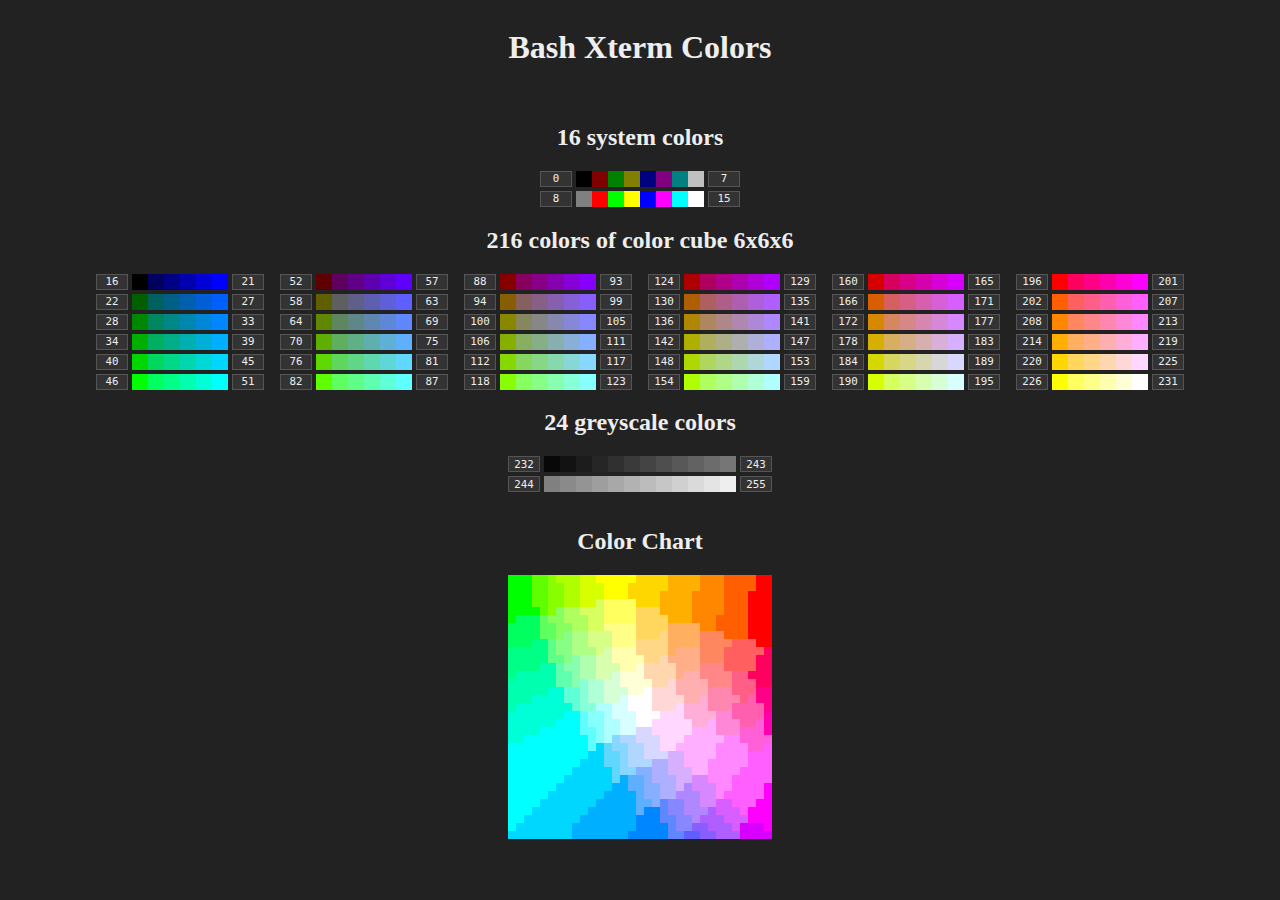
<file: index.html>
<html>
  <head>
    <title>Bash Xterm Colors</title>
    <link rel="stylesheet" href="style.css" />
    <script src="js/colors.js"></script>
    <script src="js/color-chart.js"></script>
    <script src="js/layouts.js"></script>
    <script src="js/render.js"></script>
  </head>
  <body>
    <h1>Bash Xterm Colors</h1>
    <div id="basic-layout" class="layout"></div>
    <div id="color-chart" class="chart"></div>
    <script>
      render("#basic-layout", renderLayout("basic"));
      render("#color-chart", renderColorChart());
    </script>
  </body>
</html>
</file>
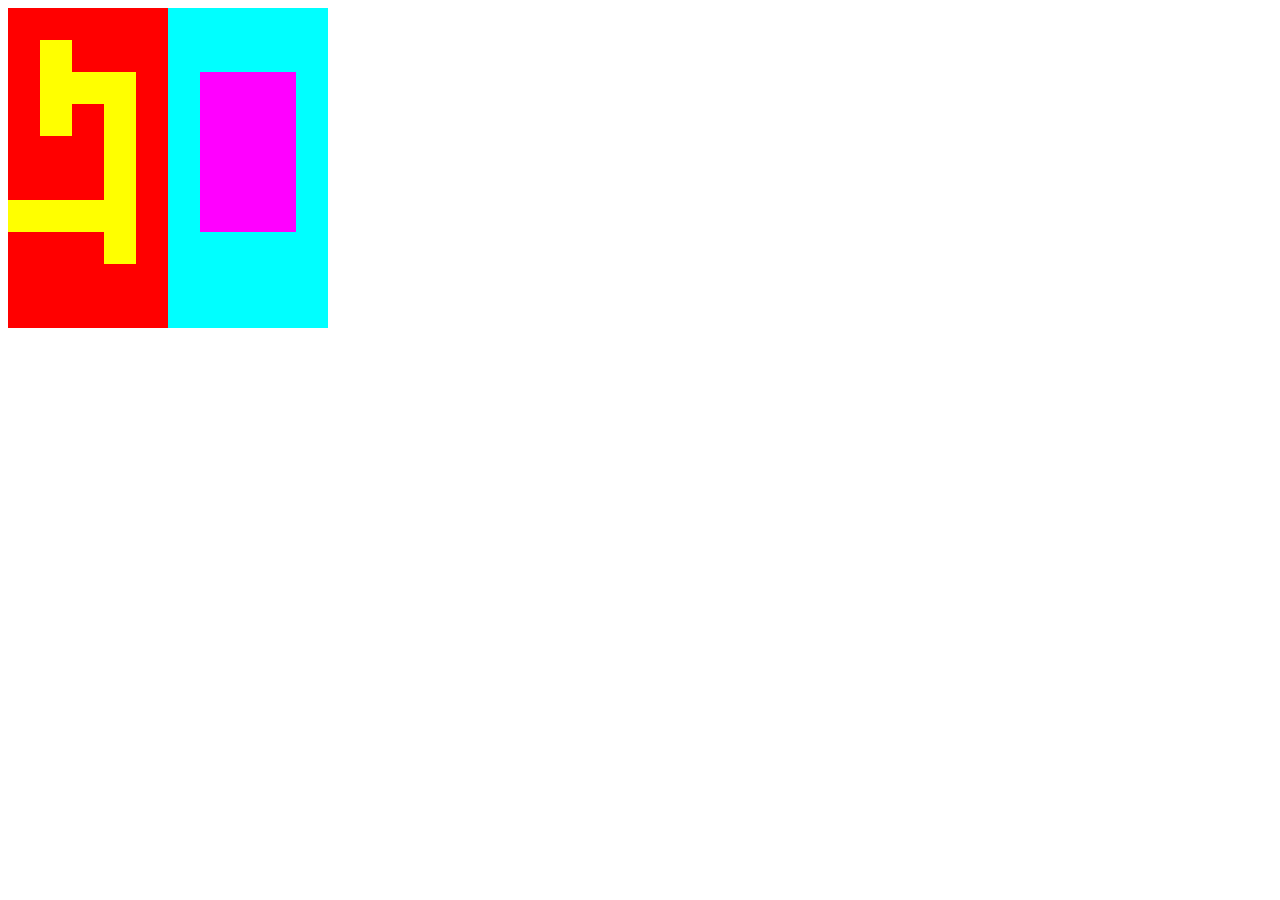
<file: experiment.html>
<!DOCTYPE html>
<html lang="en">
  <head>
    <meta charset="UTF-8" />
    <meta name="viewport" content="width=device-width, initial-scale=1.0" />
    <title>Document</title>
    <style>
      *,
      *::before,
      *::after {
        box-sizing: border-box;
      }
      body {
        --border-color: #000000;
        --border-style: solid;
        --border-width: 2px;
      }
      .matrix {
        display: flex;
        flex-direction: column;
      }
      .row {
        display: flex;
        flex-direction: row;
      }
      .cell {
        display: flex;
        width: 32px;
        aspect-ratio: 1;
      }
      .cell:hover {
        cursor: pointer;
      }
      .highlighted-border-top {
        border-top: var(--border-width) var(--border-style) var(--border-color);
      }
      .highlighted-border-bottom {
        border-bottom: var(--border-width) var(--border-style) var(--border-color);
      }
      .highlighted-border-left {
        border-left: var(--border-width) var(--border-style) var(--border-color);
      }
      .highlighted-border-right {
        border-right: var(--border-width) var(--border-style) var(--border-color);
      }
    </style>
  </head>
  <body>
    <div class="root"></div>
    <script>
      const colors = [
        "#000000", // black
        "#800000", // maroon
        "#008000", // green
        "#808000", // olive
        "#000080", // navy
        "#800080", // purple
        "#008080", // teal
        "#c0c0c0", // silver
        "#808080", // grey
        "#ff0000", // red
        "#00ff00", // lime
        "#ffff00", // yellow
        "#0000ff", // blue
        "#ff00ff", // fuchsia
        "#00ffff", // aqua
        "#ffffff", // white
      ];

      const dataMatrix = [
        [9, 9, 9, 9, 9, 14, 14, 14, 14, 14],
        [9, 11, 9, 9, 9, 14, 14, 14, 14, 14],
        [9, 11, 11, 11, 9, 14, 13, 13, 13, 14],
        [9, 11, 9, 11, 9, 14, 13, 13, 13, 14],
        [9, 9, 9, 11, 9, 14, 13, 13, 13, 14],
        [9, 9, 9, 11, 9, 14, 13, 13, 13, 14],
        [11, 11, 11, 11, 9, 14, 13, 13, 13, 14],
        [9, 9, 9, 11, 9, 14, 14, 14, 14, 14],
        [9, 9, 9, 9, 9, 14, 14, 14, 14, 14],
        [9, 9, 9, 9, 9, 14, 14, 14, 14, 14],
      ];

      const directions = [
        [-1, 0],
        [1, 0],
        [0, -1],
        [0, 1],
      ];

      let cachedRegion = null;
      let cachedColor = null;

      const init = () => {
        renderMatrix(".root", dataMatrix);
        document.addEventListener("mouseover", handleMouseOver);
        document.addEventListener("mouseout", handleMouseOut);
      };

      const renderMatrix = (selector, matrix) => {
        const content = matrix.map(renderRow).join("");
        document.querySelector(selector).innerHTML = content;
      };

      const renderRow = (row, rowIndex) => `
        <div class="row">
          ${row
            .map((cell, colIndex) => renderCell(cell, rowIndex, colIndex))
            .join("")}
        </div>`;

      const renderCell = (cell, rowIndex, colIndex) => `
        <div
          class="cell"
          style="background:${colors[cell]}"
          data-row="${rowIndex}"
          data-col="${colIndex}"></div>
      `;

      const isInBounds = (row, col) =>
        row >= 0 &&
        col >= 0 &&
        row < dataMatrix.length &&
        col < dataMatrix[0].length;

      const numToHexStr = (n, size = 2) =>
        Math.floor(n).toString(16).padStart(size, "0");

      const chunkString = (str, size) =>
        Array.from({ length: Math.ceil(str.length / size) }).map((_, i) =>
          str.slice(i * size, i * size + size)
        );

      const darkenColor = (hex, percent) => {
        return `#${chunkString(hex.replace(/^#/, ""), 2)
          .map((b) => numToHexStr(parseInt(b, 16) * (1 - percent)))
          .join("")}`;
      };

      const findAdjacentCells = (
        row,
        col,
        targetColor,
        visited = new Set()
      ) => {
        const key = `${row},${col}`;
        if (
          visited.has(key) ||
          !isInBounds(row, col) ||
          dataMatrix[row][col] !== targetColor
        )
          return [];
        visited.add(key);
        return [
          { row, col },
          ...directions.flatMap(([rowOffset, colOffset]) =>
            findAdjacentCells(
              row + rowOffset,
              col + colOffset,
              targetColor,
              visited
            )
          ),
        ];
      };

      const isBorderCell = (row, col, region) => {
        return directions.some(([rowOffset, colOffset]) => {
          const newRow = row + rowOffset;
          const newCol = col + colOffset;
          return !region.some(
            (cell) => cell.row === newRow && cell.col === newCol
          );
        });
      };

      const highlightRegion = (cell) => {
        const row = parseInt(cell.dataset.row);
        const col = parseInt(cell.dataset.col);
        const targetColor = dataMatrix[row][col];

        if (cachedRegion && cachedColor === targetColor) return;

        //const invertedColor = invertColor(colors[targetColor]);
        const darkenedColor = darkenColor(colors[targetColor], 0.25);

        document.body.style.setProperty("--border-color", darkenedColor);

        clearHighlights();
        const region = findAdjacentCells(row, col, targetColor);
        highlightCells(region, darkenedColor);
        cachedRegion = region;
        cachedColor = targetColor;
      };

      const getCell = ({ row, col }) =>
        isInBounds(row, col) &&
        document.querySelector(`[data-row="${row}"][data-col="${col}"]`);

      const highlightCells = (cells, darkenedColor) => {
        cells.forEach(({ row, col }) => {
          const cell = getCell({ row, col });
          if (!cell) return;
          cell.classList.add("highlighted");

          if (isBorderCell(row, col, cells)) {
            directions.forEach(([rowOffset, colOffset], index) => {
              const borderClass = [
                "highlighted-border-top",
                "highlighted-border-bottom",
                "highlighted-border-left",
                "highlighted-border-right",
              ][index];
              if (
                !cells.some(
                  (c) => c.row === row + rowOffset && c.col === col + colOffset
                )
              ) {
                cell.classList.add(borderClass);
                cell.setAttribute("data-border-color", darkenedColor);
              }
            });
          }
        });
      };

      const clearHighlights = () => {
        document.querySelectorAll(".highlighted").forEach((cell) => {
          cell.classList.remove(
            "highlighted",
            "highlighted-border-top",
            "highlighted-border-bottom",
            "highlighted-border-left",
            "highlighted-border-right"
          );
          cell.removeAttribute("data-border-color");
        });
        cachedRegion = null;
        cachedColor = null;
      };

      const handleMouseOver = (event) => {
        const cell = event.target.closest(".cell");
        if (!cell || cell.classList.contains("highlighted")) return;
        highlightRegion(cell);
      };

      const handleMouseOut = (event) => {
        const cell = event.target.closest(".cell");
        if (!cell) return;
        clearHighlights();
      };

      init();
    </script>
  </body>
</html>
</file>
<file: style.css>
*, *::before, *::after {
    box-sizing: border-box;
}

body {
    display: flex;
    flex-direction: column;
    align-items: center;
    background: #222;
    color: #eee;
    gap: 1rem;
}

.layout {
    display: flex;
    flex-direction: column;
    align-items: center;
}

.section {
    display: flex;
    flex-direction: row;
    flex-wrap: wrap;
    justify-content: center;
    gap: 1rem;
}

.group {
    display: flex;
    flex-direction: column;
    gap: 0.25rem;
}

.row {
    display: flex;
    flex-direction: row;
    align-items: center;
}

.cell {
    display: flex;
    align-items: center;
    justify-content: center;
    width: 1rem;
    aspect-ratio: 1;
}

.cell:hover {
    border: thin solid black;
    cursor: pointer;
}

.anchor {
    display: flex;
    align-items: center;
    justify-content: center;
    width: 2rem;
    height: 100%;
    background: #333;
    border: thin solid #555;
    font-family: monospace;
    font-size: smaller;
}

.row .anchor:first-child {
    margin-right: 0.25rem;
}

.row .anchor:last-child {
    margin-left: 0.25rem;
}

.color-chart {
    display: flex;
    flex-direction: column;
    align-items: center;
}

.color-chart-grid {
    display: flex;
    flex-direction: column;
}

.color-chart-row {
    display: flex;
    flex-direction: row;
}

.color-chart-cell {
    width: 8px;
    aspect-ratio: 1;
}

.color-chart-cell:hover {
    border: thin solid black;
    cursor: pointer;
}
</file>
